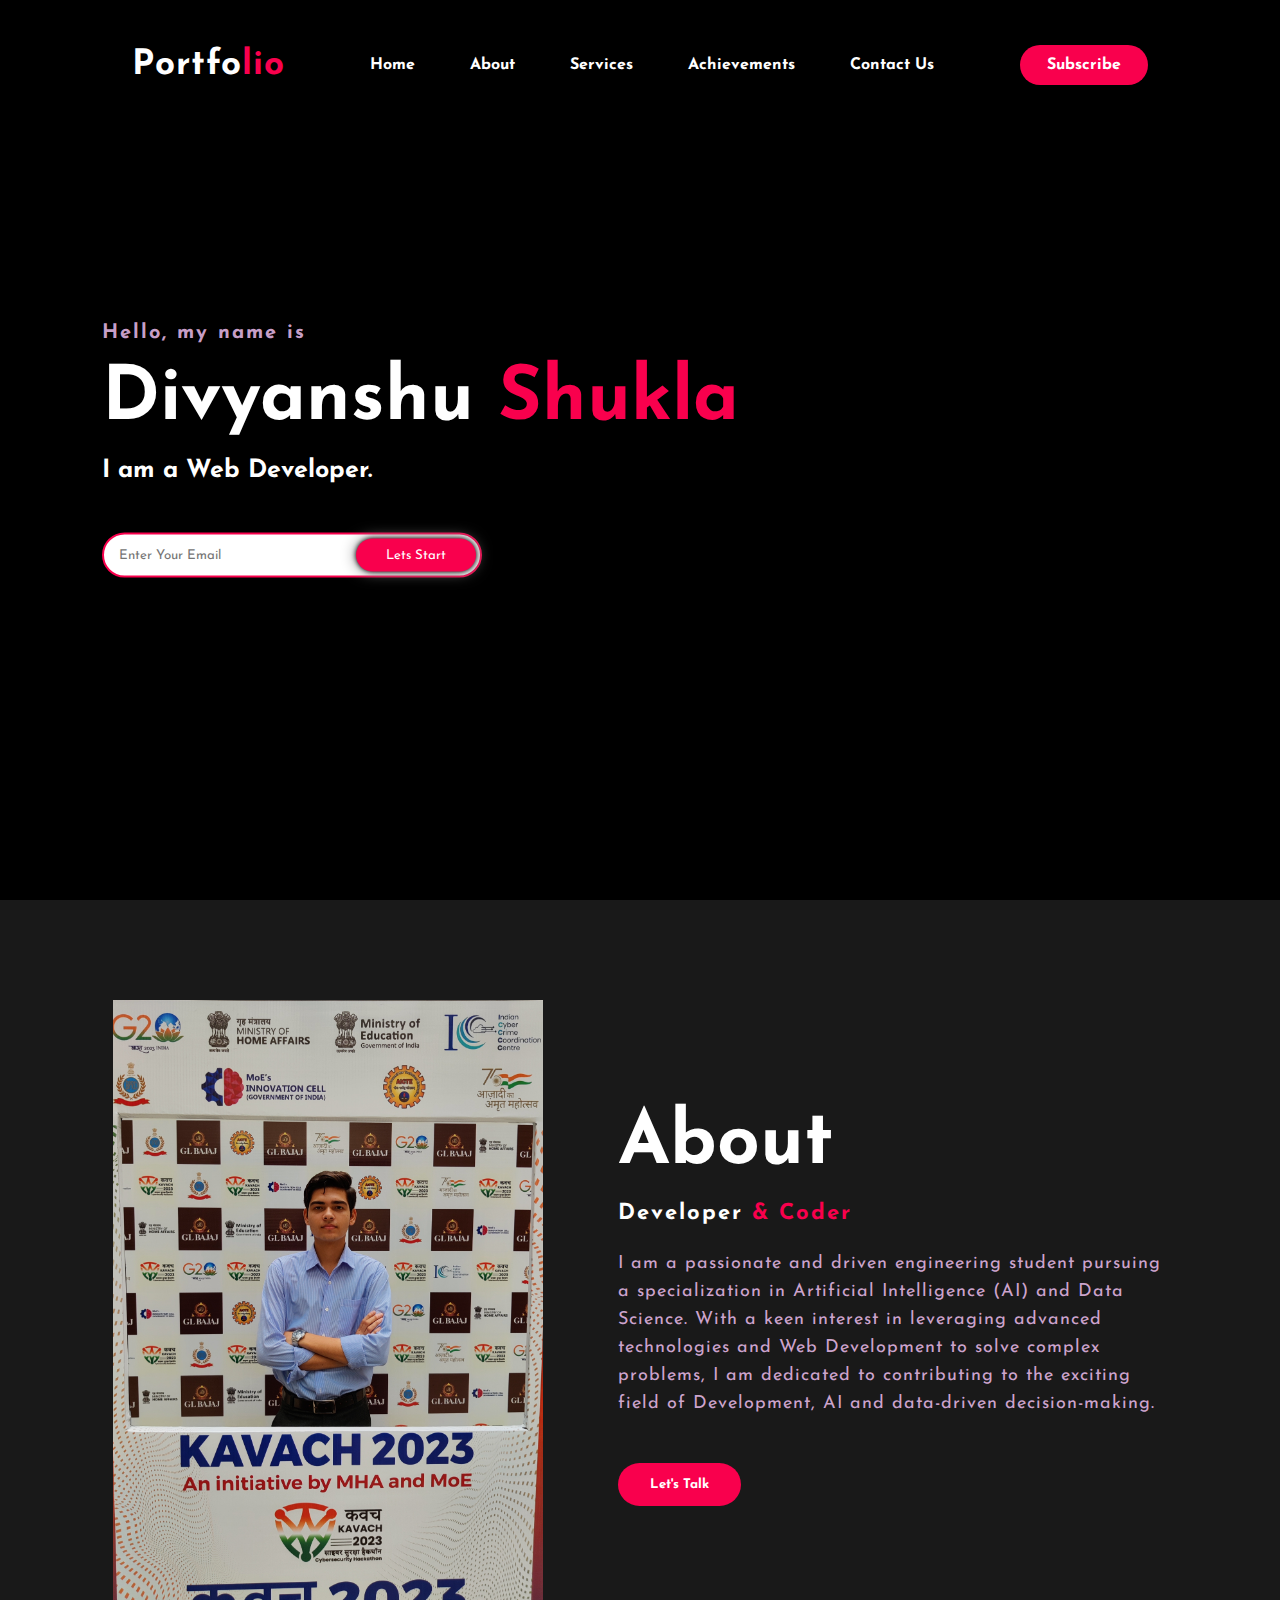
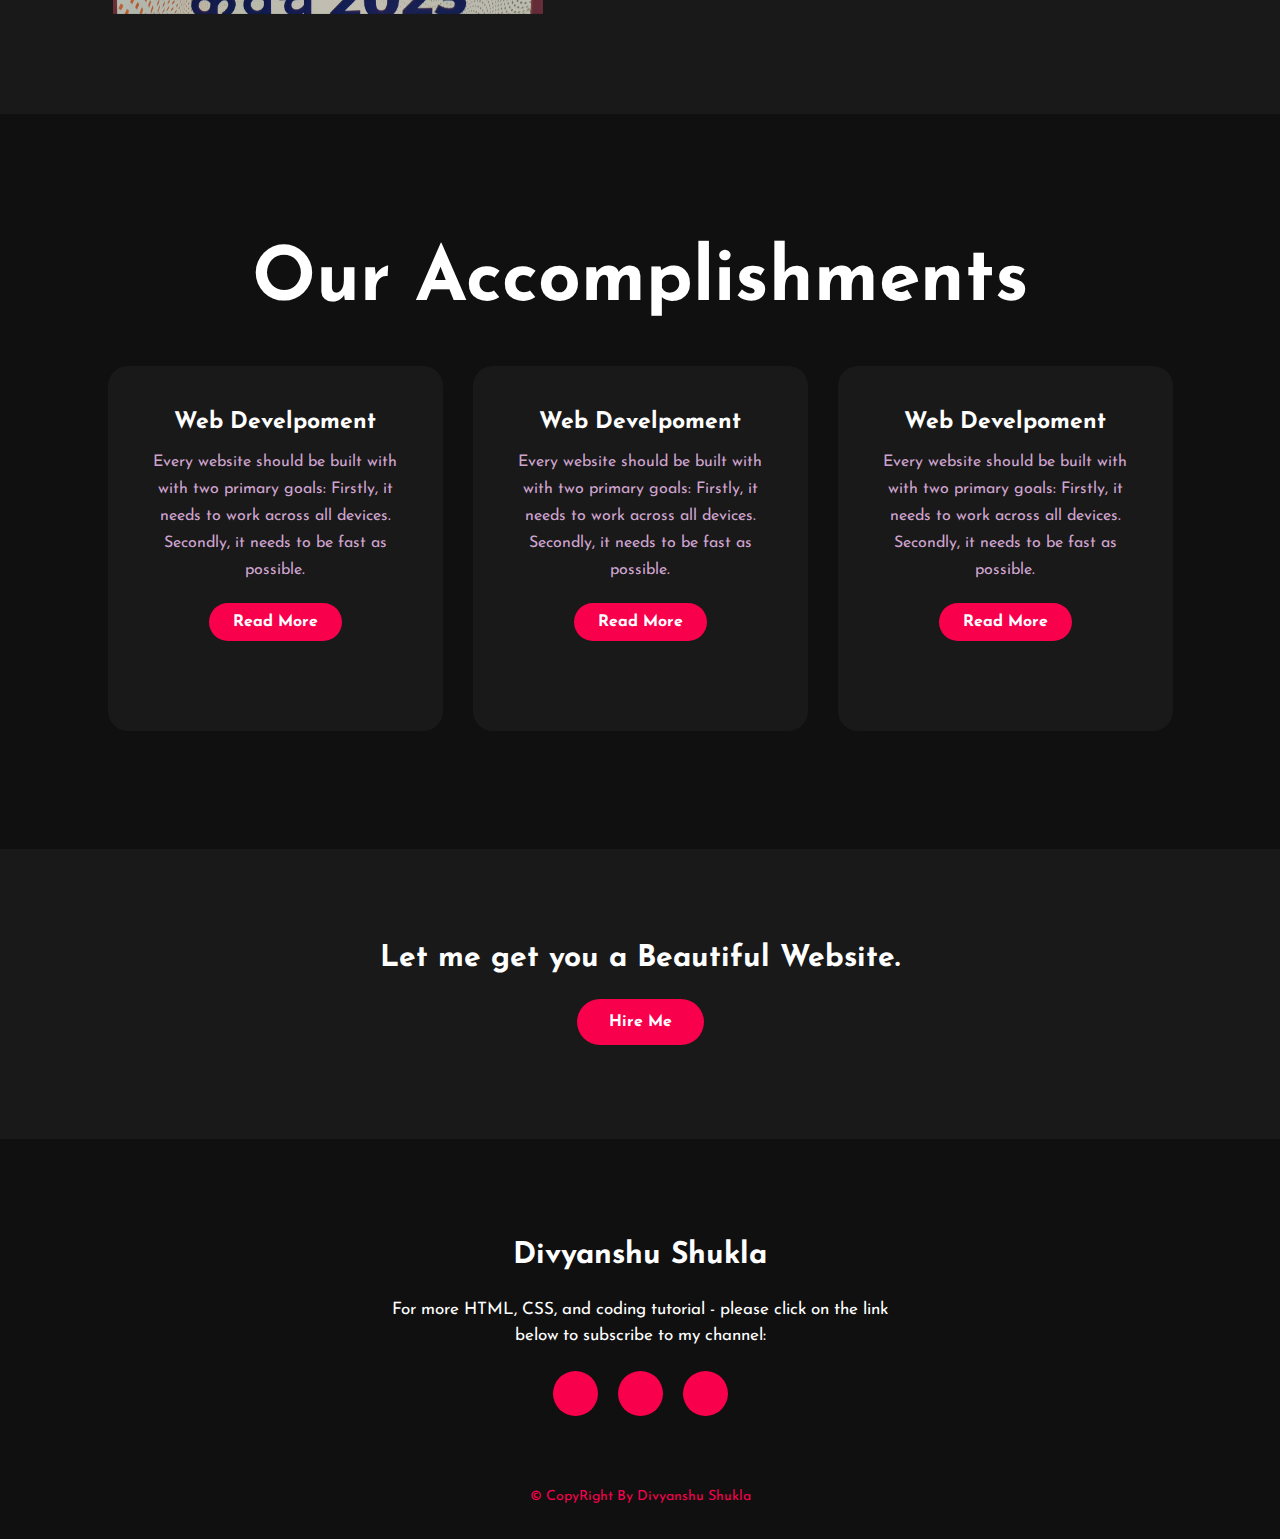
<file: Portfolio/index.html>
<!DOCTYPE html>
<html lang="en">
<head>
    <meta charset="UTF-8">
    <meta name="viewport" content="width=device-width, initial-scale=1.0">
    <title>Portfolio Website</title>
    <link rel="stylesheet" href="style.css">

    <link rel="preconnect" href="https://fonts.gstatic.com">
    <link href="https://fonts.googleapis.com/css2?family=Josefin+Sans:ital,wght@0,100;0,200;0,300;0,400;0,500;0,600;0,700;1,100;1,200;1,300;1,400;1,500;1,600;1,700&display=swap" rel="stylesheet">
    <link rel="stylesheet" href="https://cdnjs.cloudflare.com/ajax/libs/font-awesome/6.4.2/css/all.min.css" integrity="sha512-z3gLpd7yknf1YoNbCzqRKc4qyor8gaKU1qmn+CShxbuBusANI9QpRohGBreCFkKxLhei6S9CQXFEbbKuqLg0DA==" crossorigin="anonymous" referrerpolicy="no-referrer" />

</head>
<body>
    <!-- hero Section -->

    <div class="hero">
        <nav>
            <h2 class="logo">Portfo<span>lio</span></h2>
            <ul>
                <li><a href="#">Home</a></li>
                <li><a href="#">About</a></li>
                <li><a href="#">Services</a></li>
                <li><a href="#">Achievements</a></li>
                <li><a href="#">Contact us</a></li>
            </ul>
            <a href="#" class="btn">Subscribe</a>
        </nav>

        <div class="content">
            <h4>Hello, my name is</h4>
            <h1>Divyanshu <span>Shukla</span></h1>
            <h3>I am a Web Developer.</h3>
            <div class="newsletter">
                <form>
                    <input type="email" name="email" placeholder="Enter Your Email">
                    <input type="submit" name="submit"
                    value="Lets Start">
                </form>
            </div>
        </div>
    </div>

    <!-- About Secction -->
    <section class="about">
        <div class="main">
            <img src="Divyanshu's image.jpg" alt="Divyanshu's image">
            <div class="about-text">
                <h2>About</h2>
                <h5>Developer <span>& Coder</span></h5>
                <p>I am a passionate and driven engineering student pursuing a specialization in Artificial Intelligence (AI) and Data Science. With a keen interest in leveraging advanced technologies and Web Development to solve complex problems, I am dedicated to contributing to the exciting field of Development, AI and data-driven decision-making.</p>
                <button type="button">Let's Talk</button>
            </div>

        </div>
    </section>

    <!-- service section -->
    <div class="service">
        <div class="title">
            <h2>Our Accomplishments</h2>
        </div>
        <div class="box">
            <div class="card">
                <i class="fas fa-bars"></i>
                <h5>Web Develpoment</h5>
                <div class="para">
                    <p>Every  website should be built with with two primary goals: Firstly, it needs to work across all devices. Secondly, it needs to be fast as possible.</p>

                    <p style="text-align: center;">
                        <a class="button" href="#">Read More</a>
                    </p>
                </div>
            </div>

            <div class="card">
                <i class="fas fa-user"></i>
                <h5>Web Develpoment</h5>
                <div class="para">
                    <p>Every  website should be built with with two primary goals: Firstly, it needs to work across all devices. Secondly, it needs to be fast as possible.</p>

                    <p style="text-align: center;">
                        <a class="button" href="#">Read More</a>
                    </p>
                </div>
            </div>
            
            <div class="card">
                <i class="fas fa-bell"></i>
                <h5>Web Develpoment</h5>
                <div class="para">
                    <p>Every  website should be built with with two primary goals: Firstly, it needs to work across all devices. Secondly, it needs to be fast as possible.</p>

                    <p style="text-align: center;">
                        <a class="button" href="#">Read More</a>
                    </p>
                </div>
            </div>    
        </div>
    </div>

    <!-- contact Section -->
    <div class="contact-me">
        <p>Let me get you a Beautiful Website.</p>
        <a class="button-two" href="#">Hire Me</a>
    </div>

    <!-- footer Section -->
    <footer>
        <p>Divyanshu Shukla</p>
        <p>For more HTML, CSS, and coding tutorial - please click on the link below to subscribe to my channel:</p>
        <div class="social">
            <a href="#"><i class="fab fa-facebook-f"></i></a>
            <a href="#"><i class="fab fa-instagram"></i></a>
            <a href="#"><i class="fab fa-linkedin"></i></a>
        </div>
        <p class="end">&copy; CopyRight By Divyanshu Shukla</p>
    </footer>
</body>
</html>
</file>
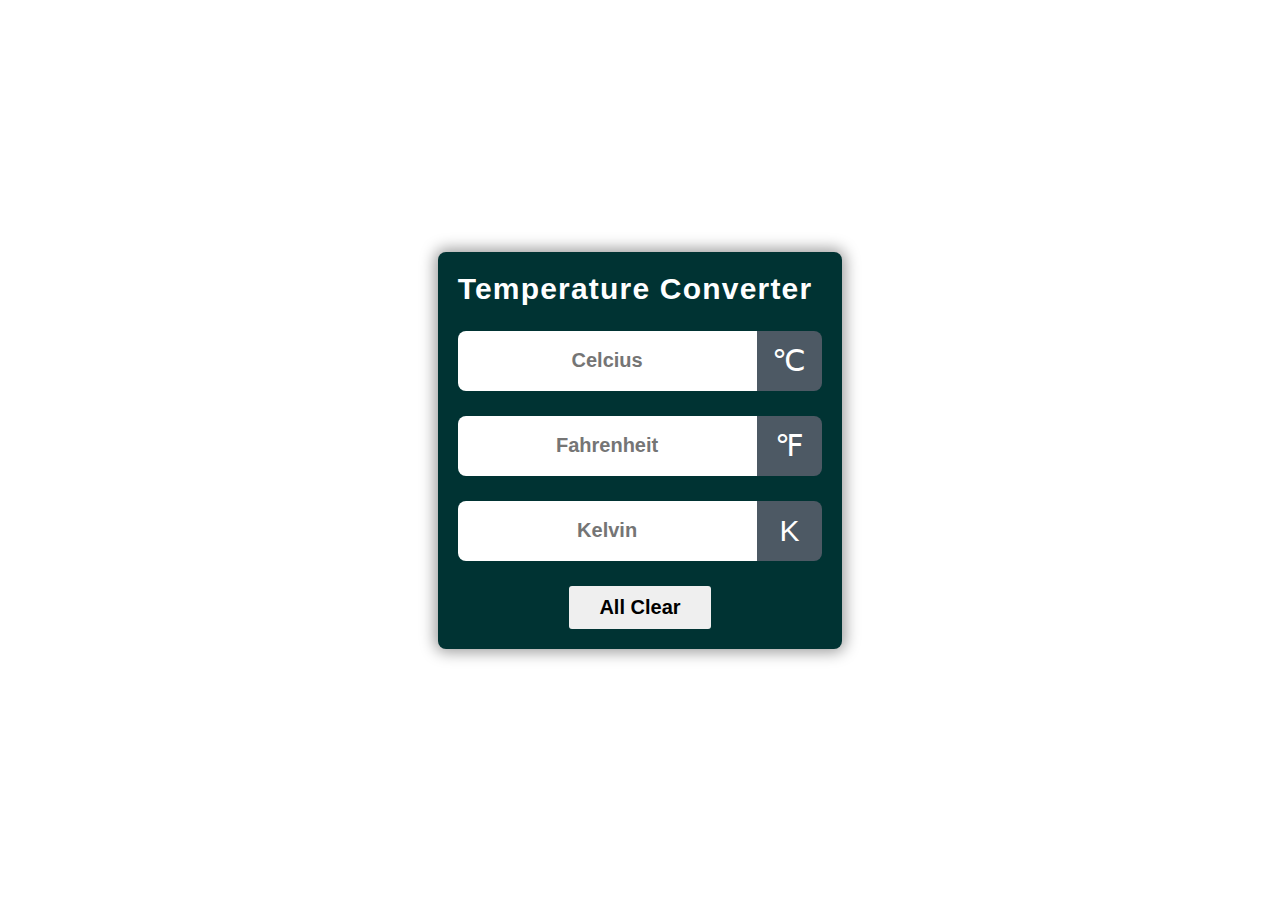
<file: Temperature Converter/index.html>
<!DOCTYPE html>
<html lang="en">
<head>
    <meta charset="UTF-8">
    <meta name="viewport" content="width=device-width, initial-scale=1.0">

    <link rel="stylesheet" href="https://cdnjs.cloudflare.com/ajax/libs/font-awesome/6.4.2/css/all.min.css" integrity="sha512-z3gLpd7yknf1YoNbCzqRKc4qyor8gaKU1qmn+CShxbuBusANI9QpRohGBreCFkKxLhei6S9CQXFEbbKuqLg0DA==" crossorigin="anonymous" referrerpolicy="no-referrer" />

    <title>Temperature  Converter</title>
    <link rel="stylesheet" href="style.css">
</head>
<body>
    
    <div class="container">
        <div class="title">
            <h1>Temperature Converter</h1>
            <span class="Temperature-icon"><i class= "fa-solid fa-temperature-three-quarters"></i>
            </span>
        </div>

        <div id="celcius">
            <input type="number" name="" placeholder="Celcius">
            <span class="icon">&#8451</span>
        </div>
        <div id="fahrenheit">
            <input type="number" name="" placeholder="Fahrenheit">
            <span class="icon">&#8457</span>
        </div>
        <div id="kelvin">
            <input type="number" name="" placeholder="Kelvin">
            <span class="icon">&#8490</span>
        </div>

        <div class="button">
            <button>All Clear</button>
        </div>
    </div>
    <script src="app.js"></script>
</body>
</html>
</file>
<file: Portfolio/style.css>
*{
    padding: 0;
    margin: 0;
    font-family: 'Josefin Sans', sans-serif;
    box-sizing: border-box;
}
.hero{
    height: 100vh;
    width: 100%;
    background-color: black;
    background-size: cover;
    background-position: center;
}
nav{
    display: flex;
    align-items: center;
    justify-content: space-around;
    padding-top: 45px;
    padding-left: 8%;
    padding-right: 8%;
}
.logo{
    color: white;
    font-size: 35px;
    letter-spacing: 1px;
    cursor: pointer;
}
span{
    color: #f9004d;
}
nav ul li{
    list-style-type: none;
    display: inline-block;
    padding: 10px 25px;
}
nav ul li a{
    color: white;
    text-decoration: none;
    font-weight: bold;
    text-transform: capitalize;
}
nav ul li a:hover{
    color: #f9004d;
    transition: .4s;
}
.btn{
    background-color: #f9004d;
    color: white;
    text-decoration: none;
    border: 2px solid transparent;
    font-weight: bold;
    padding: 10px 25px;
    border-radius: 30px;
    transition: transform .4s;
}
.btn:hover{
    transform: scale(1.2);
}
.content{
    position: absolute;
    top: 50%;
    left: 8%;
    transform: translateY(-50%);
}
h1{
    color: white;
    margin: 20px 0px 20px;
    font-size: 75px;
}
h3{
    color: white;
    font-size: 25px;
    margin-bottom: 50px;
}
h4{
    color: #fcfc;
    letter-spacing: 2px;
    font-size: 20px;
}
.newsletter form{
    width: 380px;
    max-width: 100%;
    position: relative;
}
.newsletter form input:first-child{
    display: inline-block;
    width: 100%;
    padding: 14px 130px 14px 15px;
    border: 2px  solid #f9004d;
    outline: none;
    border-radius: 30px;
}
.newsletter form input:last-child{
    position: absolute;
    display: inline-block;
    outline: none;
    border: none;
    padding: 10px 30px;
    border-radius: 30px;
    background-color: #f9004d;
    color: white;
    box-shadow: 0px 0px 5px #000, 0px 0px 15px #858585;
    top: 6px;
    right: 6px;
}
.about{
    width: 100%;
    padding: 100px 0px;
    background-color: #191919;
}
.about img{
    height: auto;
    width: 430px;
}
.about-text{
    width: 550px;
}
.main{
    width: 1130px;
    max-width: 95%;
    margin: 0 auto;
    display: flex;
    align-items: center;
    justify-content: space-around;
}
.about-text h2{
    color: white;
    font-size: 75px;
    text-transform: capitalize;
    margin-bottom: 20px;
}
.about-text h5{
    color: white;
    letter-spacing: 2px;
    font-size: 22px;
    margin-bottom: 25px;
    text-transform: capitalize;
}
.about-text p{
    color: #fcfc;
    letter-spacing: 1px;
    line-height: 28px;
    font-size: 18px;
    margin-bottom: 45px;
}
button{
    background-color: #f9004d;
    color: white;
    text-decoration: none;
    border: 2px solid transparent;
    font-weight: bold;
    padding: 13px 30px;
    border-radius: 30px;
    transition: .4s;
}
button:hover{
    background-color: transparent;
    border: 2px solid #f9004d;
    cursor: pointer;
}
.service{
    background: #101010;
    width: 100%;
    padding: 100px 0px;
}
.title h2{
    color: white;
    font-size: 75px;
    width: 1130px;
    margin: 30px auto;
    text-align: center;
}
.box{
    display: flex;
    justify-content: center;
    align-items: center;
    min-height: 400px;
}
.card{
    height: 365px;
    width: 335px;
    padding: 20px 35px;
    background: #191919;
    border-radius: 20px;
    margin: 15px;
    position: relative;
    overflow: hidden;
    text-align: center;
}
.card i{
    font-size: 50px;
    display: block;
    text-align: center;
    margin: 25px 0px;
    color: #f9004d;
}
h5{
    color: white;
    font-size: 23px;
    margin-bottom: 15px;
}
.para p{
    color: #fcfc;
    font-size: 16px;
    line-height: 27px;
    margin-bottom: 25px;
}
.card .button{
    background-color: #f9004d;
    color: white;
    text-decoration: none;
    border: 2px solid transparent;
    font-weight: bold;
    padding: 9px 22px;
    border-radius: 30px;
    transition: .4s;
}
.card .button:hover{
    background-color: transparent;
    border: 2px solid #f9004d;
    cursor: pointer;
}
.contact-me{
    width: 100%;
    height: 290px;
    background: #191919;
    display: flex;
    align-items: center;
    flex-direction: column;
    justify-content: center;
}
.contact-me p{
    color: white;
    font-size: 30px;
    font-weight: bold;
    margin-bottom: 25px;
}
.contact-me .button-two{
    background-color: #f9004d;
    color: white;
    text-decoration: none;
    border: 2px solid transparent;
    font-weight: bold;
    padding: 13px 30px;
    border-radius: 30px;
    transition: .4s;
}
.contact-me .button-two:hover{
    background-color: transparent;
    border: 2px solid #f9004d;
    cursor: pointer;
}
footer{
    position: relative;
    width: 100%;
    height: 400px;
    background: #101010;
    display: flex;
    flex-direction: column;
    align-items: center;
    justify-content: center;   
}
footer p:nth-child(1){
    font-size: 30px;
    color: white;
    margin-bottom: bold;
    font-weight: bold;
    margin-bottom: 26px;
}
footer p:nth-child(2){
    font-size: 17px;
    color: white;
    width: 500px;
    text-align: center;
    line-height: 26px;
}
.social{
    display: flex;
}
.social a{
    width: 45px;
    height: 45px;
    display: flex;
    align-items: center;
    justify-content: center;

    background: #f9004d;
    border-radius: 50%;
    margin: 22px 10px;
    color: white;
    text-decoration: none;
    font-size: 20px;
}
.social a:hover{
    transform: scale(1.3);
    transition: .3s;
}
.end{
    position: absolute;
    color: #f9004d;
    bottom: 35px;
    font-size: 14px;
}
</file>
<file: Temperature Converter/style.css>
*{
    margin: 0;
    padding: 0;
    box-sizing: border-box;
}

body{
    display: flex;
    justify-content: center;
    align-items: center;
    min-height: 100vh;
}

.container{
    max-width: 450px;
    background: #003333;
    border-radius: 8px;
    box-shadow: 0px 0px 15px 3px rgba(0, 0, 0, 0.4);
    font-family: sans-serif;
    padding: 20px;
}

.title{
    display: flex;
    justify-content: center;
    align-items: center;
    flex-wrap: wrap-reverse;
    gap: 10px;
}

.Temperature-icon{
    font-size: 45px;
    color: white;
}
h1{
    color: white;
    letter-spacing: 1.2px;
    font-size: 30px;
}

#celcius, #fahrenheit, #kelvin{
    display: flex;
    justify-content: center;
    align-items: center;
    margin-top: 25px;
}

input{
    flex: 5;
    height: 60px;
    font-size: 20px;
    font-weight: 600;
    text-align: center;
    border: none;
    outline: none;
    border-radius: 8px 0 0 8px;
    padding: 0 10px;
}

/* for chrome, safari,Edge, Opera */
input::-webkit-outer-spin-button,
input::-webkit-inner-spin-button{
     -webkit-appearance: none;
}

/* for Mozila Firefox */
input{
    -moz-appearance: textfield;
}

.icon{
    flex: 1;
    height: 60px;
    line-height: 60px;
    padding: 0 5px;
    text-align: center;
    font-size: 30px;
    background: #4d5964;
    color: white;
    border-radius: 0 8px 8px 0;
}

.button{
    margin-top: 25px;
    text-align: center;
}

.button button{
    border: none;
    outline: none;
    padding: 10px 30px;
    font-size: 20px;
    font-weight: 600;
    border-radius: 3px;
    cursor: pointer;
    transition: 0.3s;
}

.button button:hover{
    background: #000;
    color: white;
}
</file>
